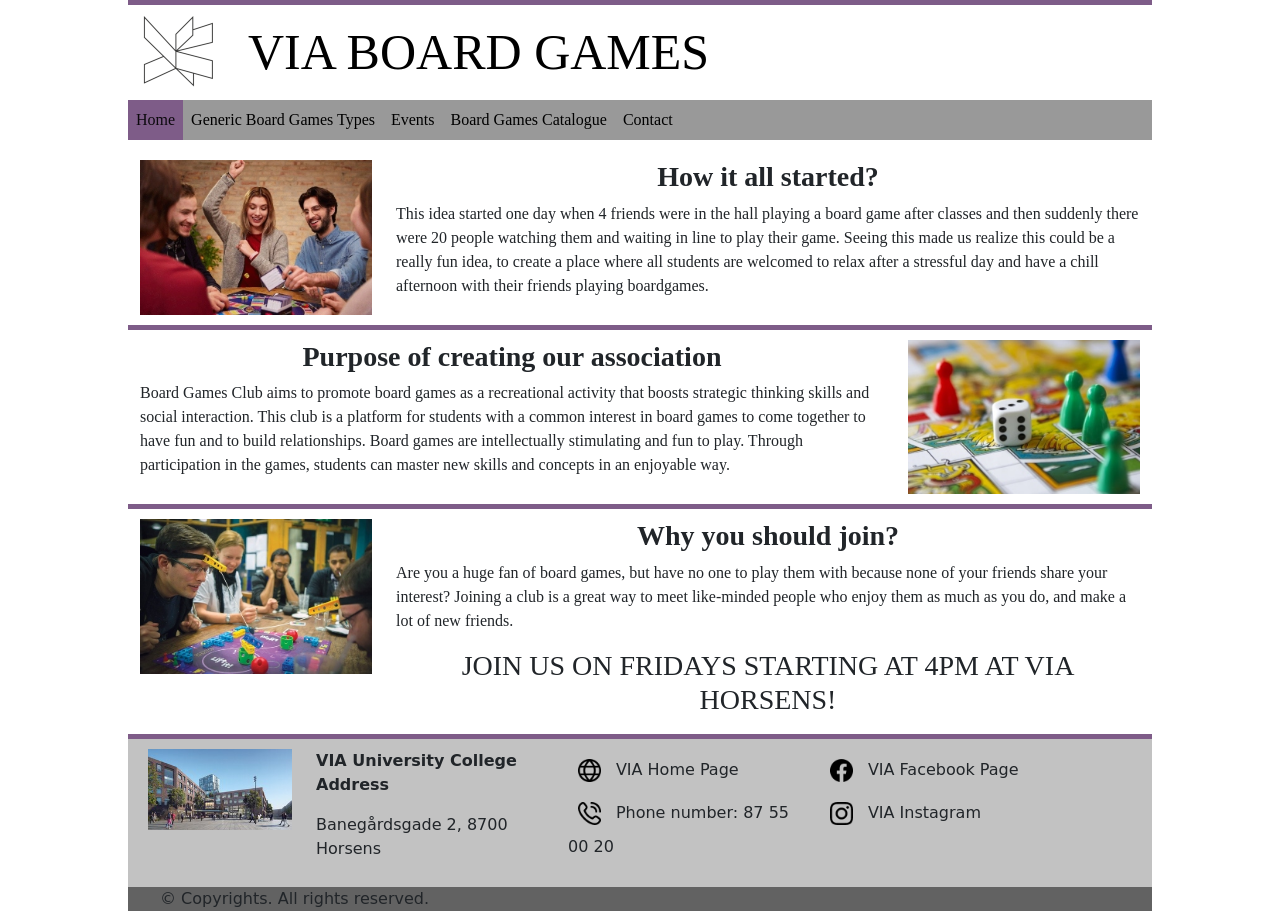
<file: website/index.html>
<!--written by everyone equally-->
<!DOCTYPE html>
<html>

<head>
    <!--setting keyboard type, title of the page-->
    <meta charset="utf-8">
    <title>VIA Board Games</title>
    <!--setting the initial scale to display the page at 100% width of the browser-->
    <meta name="viewport" content="width=device-width, initial-scale=1">
    <!--connecting html file with css files that contains styling of this page and bootstrap facilities-->
    <link href="css/bootstrap.min.css" type="text/css" rel="stylesheet">
    <link href="css/styles.css" type="text/css" rel="stylesheet"/>
    <!--connecting html file with javascript file-->
    <script src="js/bootstrap.bundle.min.js"></script>
</head>

    <body>
        <!--creating div with class="main" that contains all of the things included on the page-->
        <div id="main">
            <!--creating div with id="header" that contains the header of the page with logo, name and navigation button-->
            <div id="header">
                <!--creating div with class="d-none d-lg-block" that hides this div on smaller screens-->
                <div class="d-none d-lg-block">
                    <!--creating div with id="headercomputerflexbox" and class="d-none d-lg-block" that hides this div on smaller screens-->
                    <div id="headercomputerflexbox">
                        <!--creating div logo and setting class="d-none d-lg-block" that hides this div on smaller screens-->
                        <div class="d-none d-lg-block">
                            <img id="mainlogo" src="images/logo.png" alt="Logo">
                        </div>
                        <!--creating div for the title and setting id="title" and class="d-none d-lg-block" that hides this div on smaller screens-->
                        <div id="title" class="d-none d-lg-block">
                            <p>VIA BOARD GAMES</p>
                        </div>
                    </div>
                </div>
                <!--collapsible navigation bar with links to the other pages-->
                <nav class="navbar navbar-expand-lg navbar-light fixed-top">
                    <div class="container-fluid">
                    <a class="navbar-brand" href="https://en.via.dk/">
                        <!--div for smaller logo-->
                        <div id="logo">
                            <img src="images/logo.png" alt="Avatar Logo" style="width:40px;"> 
                            <a>VIA Board Games</a>
                        </div>
                    </a>
                    <button class="navbar-toggler" type="button" data-bs-toggle="collapse" data-bs-target="#collapsibleNavbar">
                        <span class="navbar-toggler-icon"></span>
                    </button>
                    <div class="collapse navbar-collapse" id="collapsibleNavbar">
                        <ul class="navbar-nav">
                        <li class="nav-item">
                            <a class="nav-link active" href="index.html">Home</a>
                        </li>
                        <li class="nav-item">
                            <a class="nav-link" href="types.html">Generic Board Games Types</a>
                        </li>
                        <li class="nav-item">
                            <a class="nav-link" href="events.html">Events</a>
                        </li>
                        <li class="nav-item">
                            <a class="nav-link" href="catalogue.html">Board Games Catalogue</a>
                        </li>
                        <li class="nav-item">
                            <a class="nav-link" href="contact.html">Contact</a>
                        </li>
                        </ul>
                    </div>
                    </div>
                </nav>
            </div>

            <!--creating div with class="container" that allows us to use bootstrap facilities like rows and columns-->
            <div class="container">
                <!--creating div with class row and class content-->
                <div class="row content">
                    <!--creating column with width 3 after breaking the large point, before that point it will take 100% of the width of the page width-->
                    <div class="col-lg-3">
                        <!--adding first image-->
                        <img class="picture" src="images/photo1.jpg" alt="How it started?">
                    </div>
                    <!--creating column with width 9 after breaking the large point, before that point it will take 100% of the width of the page width-->
                    <div class="col-lg">
                        <!--putting title and some information inside the paragraph-->
                        <h3><b>How it all started?</b></h3>
                        <p>This idea started one day when 4 friends were in the hall playing a board game after classes and then suddenly there were 20 people watching them and waiting in line to play their game. Seeing this made us realize this could be a really fun idea, to create a place where all students are welcomed to relax after a stressful day and have a chill afternoon with their friends playing boardgames.</p>
                    </div>
                </div>
                <!--creating div with class row and class content-->
                <div class="row content">
                    <!--creating column with width 3 after breaking the large point, before that point it will take 100% of the width of the page width; setting order of the element to 2 after breaking the large point to switch places with the next photo-->
                    <div class="col-lg order-lg-2">
                        <!--adding second image-->
                        <img class="picture" src="images/photo2.jpg" alt="Purpose of creating our association.">
                    </div>
                    <!--creating column with width 9 after breaking the large point, before that point it will take 100% of the width of the page width-->
                    <div class="col-lg-9">
                        <!--putting title and some information inside the paragraph-->
                        <h3><b>Purpose of creating our association</b></h3>
                        <p>Board Games Club aims to promote board games as a recreational activity that boosts strategic thinking skills and social interaction. This club is a platform for students with a common interest in board games to come together to have fun and to build relationships. Board games are intellectually stimulating and fun to play. Through participation in the games, students can master new skills and concepts in an enjoyable way.</p>
                    </div>
                </div>
                <!--creating div with class row and class content-->
                <div class="row content">
                    <!--creating column with width 3 after breaking the large point, before that point it will take 100% of the width of the page width-->
                    <div class="col-lg-3">
                        <!--adding third image-->
                        <img class="picture" src="images/photo3.jpg" alt="Why you should join?">
                    </div>
                    <!--creating column with width 9 after breaking the large point, before that point it will take 100% of the width of the page width-->
                    <div class="col-lg">
                        <!--putting title and some information inside the paragraph-->
                        <h3><b>Why you should join?</b></h3>
                        <p>Are you a huge fan of board games, but have no one to play them with because none of your friends share your interest? Joining a club is a great way to meet like-minded people who enjoy them as much as you do, and make a lot of new friends.</p>
                        <h3>JOIN US ON FRIDAYS STARTING AT 4PM AT VIA HORSENS!</h3>
                    </div>
                </div>
            </div>
        </div>
        <!--creating div with class="container" (that allows us to use bootstrap facilities like rows and columns) and class="footer"-->
        <div class="container footer">
            <!--creating div with class row-->
            <div class="row">
                <!--creating div with width 2 after breaking the large point, before that point it will take 100% of the width of the page width; setting another class="viaphoto"-->
                <div class="col-lg-2 viaphoto">
                    <!--adding via image-->
                    <img src="images/VIA.jpg" alt="VIA University College Horsens">
                </div>
                <!--creating div with width 3 after breaking the large point, before that point it will take 100% of the width of the page width-->
                <div class="col-lg-3">
                    <!--some information inside the paragraphs-->
                    <p><b>VIA University College Address</b></p>
                    <p>Banegårdsgade 2, 8700 Horsens
                </div>
                <!--creating div with width 3 after breaking the large point, before that point it will take 100% of the width of the page width-->
                <div class="col-lg-3">
                    <!--creating div with class row-->
                    <div class="row">
                        <!--creating div with class col-->
                        <div class="col">
                            <!--some information and links inside the anchors-->
                            <a href="https://en.via.dk/about-via"><img class="contact" src="images/globe.png"></a>
                            <a>VIA Home Page</a>
                        </div>
                    </div>
                    <!--creating div with class row-->
                    <div class="row">
                        <!--creating div with class col-->
                        <div class="col">
                            <!--some information and links inside the anchors-->
                            <a><img class="contact" src="images/phone.png"></a>
                            <a>Phone number: 87 55 00 20</a>
                        </div>
                    </div>
                </div>
                <!--creating div with width 3 after breaking the large point, before that point it will take 100% of the width of the page width-->
                <div class="col-lg-3">
                    <!--creating div with class row-->
                    <div class="row">
                        <!--creating div with class col-->
                        <div class="col">
                            <!--some information and links inside the anchors-->
                            <a href="https://www.facebook.com/VIAUniversityCollegeInternational/"><img class="contact" src="images/facebook.png"></a>
                            <a>VIA Facebook Page</a>
                        </div>
                    </div>
                    <!--creating div with class row-->
                    <div class="row">
                        <!--creating div with class col-->
                        <div class="col">
                            <!--some information and links inside the anchors-->
                            <a href="https://www.instagram.com/accounts/login/?next=%2Fviauniversitycollege%2F"><img class="contact" src="images/instagram.png"></a>
                            <a>VIA Instagram</a>
                        </div>
                    </div>
                </div>
            </div>
        </div>
        <!--creating div with class="container" (that allows us to use bootstrap facilities like rows and columns) and with class copyrightscontainer-->
        <div class="container copyrightscontainer">
            <!--creating div with class row and class copyrights-->
            <div class="row copyrights">
                <!--copyrights-->
                <a>&copy; Copyrights. All rights reserved.</a>
            </div>
        </div>
        
    </body>

</html>
</file>
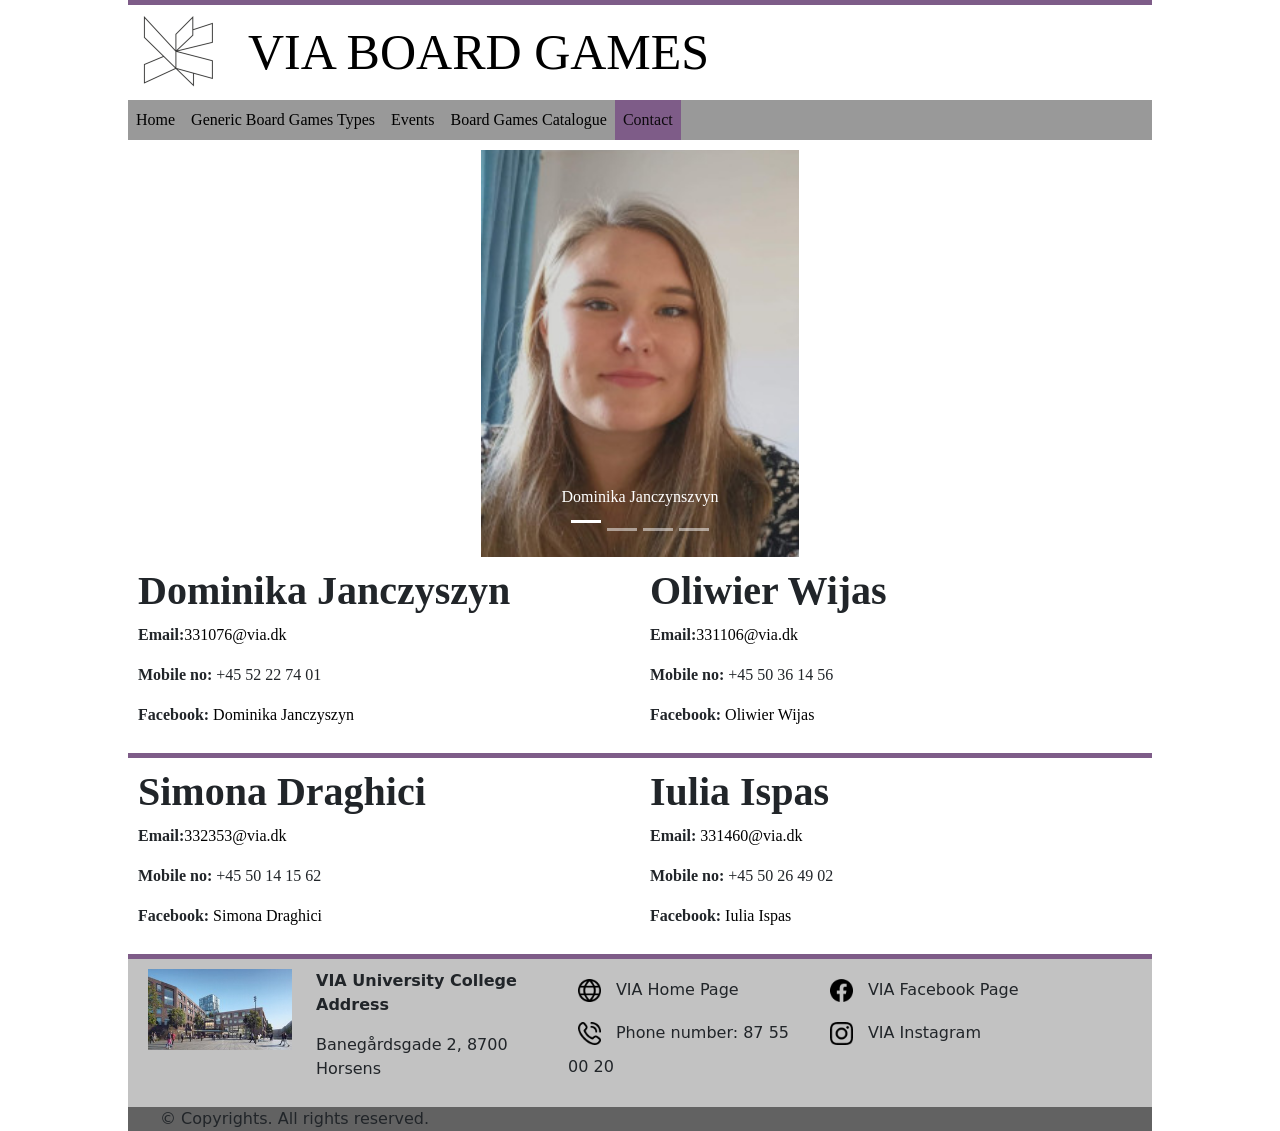
<file: website/contact.html>
<!--written by Iulia Ispas-->
<!DOCTYPE html>
<html>

<head>
    <!--setting keyboard type, title of the page-->
    <meta charset="utf-8">
    <title>VIA Board Games</title>
    <!--setting the initial scale to display the page at 100% width of the browser-->
    <meta name="viewport" content="width=device-width, initial-scale=1">
    <!--connecting html file with css files that contains styling of this page and bootstrap facilities-->
    <link href="css/bootstrap.min.css" type="text/css" rel="stylesheet">
    <link href="css/contact.css" type="text/css" rel="stylesheet"/>
    <link href="css/styles.css" type="text/css" rel="stylesheet"/>
    <!--connecting html file with javascript file-->
    <script src="js/bootstrap.bundle.min.js"></script>
</head>

<body>
    <!--creating div with class="main" that contains all of the things included on the page-->
    <div id="main">
        <!--creating div with id="header" that contains the header of the page with logo, name and navigation button-->
        <div id="header">
            <!--creating div with class="d-none d-lg-block" that hides this div on smaller screens-->
            <div class="d-none d-lg-block">
                <!--creating div with id="headercomputerflexbox" and class="d-none d-lg-block" that hides this div on smaller screens-->
                <div id="headercomputerflexbox">
                    <!--creating div logo and setting class="d-none d-lg-block" that hides this div on smaller screens-->
                    <div class="d-none d-lg-block">
                        <img id="mainlogo" src="images/logo.png" alt="Logo">
                    </div>
                    <!--creating div for the title and setting id="title" and class="d-none d-lg-block" that hides this div on smaller screens-->
                    <div id="title" class="d-none d-lg-block">
                        <p>VIA BOARD GAMES</p>
                    </div>
                </div>
            </div>
            <!--collapsible navigation bar with links to the other pages-->
            <nav class="navbar navbar-expand-lg navbar-light fixed-top">
                <div class="container-fluid">
                <a class="navbar-brand" href="https://en.via.dk/">
                    <!--div for smaller logo-->
                    <div id="logo">
                        <img src="images/logo.png" alt="Avatar Logo" style="width:40px;"> 
                        <a>VIA Board Games</a>
                    </div>
                </a>
                <button class="navbar-toggler" type="button" data-bs-toggle="collapse" data-bs-target="#collapsibleNavbar">
                    <span class="navbar-toggler-icon"></span>
                </button>
                <div class="collapse navbar-collapse" id="collapsibleNavbar">
                    <ul class="navbar-nav">
                    <li class="nav-item">
                        <a class="nav-link" href="index.html">Home</a>
                    </li>
                    <li class="nav-item">
                        <a class="nav-link" href="types.html">Generic Board Games Types</a>
                    </li>
                    <li class="nav-item">
                        <a class="nav-link" href="events.html">Events</a>
                    </li>
                    <li class="nav-item">
                        <a class="nav-link" href="catalogue.html">Board Games Catalogue</a>
                    </li>
                    <li class="nav-item">
                        <a class="nav-link active" href="contact.html">Contact</a>
                    </li>
                    </ul>
                </div>
                </div>
            </nav>
        </div>
        <div class="container">
            <div class="row">
                <div class="col-8 col-lg-4 offset-2 offset-lg-4" id="pictures">
                    <!-- Carousel -->
                    <div id="demo" class="carousel slide" data-bs-ride="carousel">

                        <!-- Indicators/dots -->
                        <div class="carousel-indicators">
                            <button type="button" data-bs-target="#demo" data-bs-slide-to="0" class="active"></button>
                            <button type="button" data-bs-target="#demo" data-bs-slide-to="1"></button>
                            <button type="button" data-bs-target="#demo" data-bs-slide-to="2"></button>
                            <button type="button" data-bs-target="#demo" data-bs-slide-to="3"></button>

                        </div>

                        <!-- The slideshow/carousel -->
                        <div class="carousel-inner">
                            <div class="carousel-item active">
                                <img class="images" src="images/Dominika.jpg" alt="Oliwier" class="d-block w-100">
                                <div class="carousel-caption">
                                    <p>Dominika Janczynszvyn</p>
                                </div>
                            </div>
                            <div class="carousel-item">
                                <img class="images" src="images/Oliwier.jpg" alt="Dominika" class="d-block w-100">
                                <div class="carousel-caption">
                                    <p>Oliwier Wijas</p>
                                </div>
                            </div>
                            <div class="carousel-item">
                                <img class="images" src="images/Simo.jpg" alt="Simona" class="d-block w-100">
                                <div class="carousel-caption">
                                    <p>Simona Draghici</p>
                                </div>
                            </div>
                            <div class="carousel-item">
                                <img class="images" src="images/Iulia.jpg" alt="Iulia" class="d-block w-100">
                                <div class="carousel-caption">
                                    <p>Iulia Ispas</p>
                                </div>
                            </div>
                        </div>
                    </div>
                </div>
                <div class="col-md-5"></div>
            </div>
            <div class="row" id="rowborder2">
                <div class="col-md-6 person">
                    <h1><b>Dominika Janczyszyn</b></h1>
                    <p>
                        <b>Email:</b><a href="mailto:331076@via.dk">331076@via.dk</a>
                    </p>
                    <p><b>Mobile no:</b> +45 52 22 74 01</p>
                    <p>
                        <b>Facebook: </b>
                        <a href="https://www.facebook.com/dominika.janczyszyn.1">Dominika Janczyszyn</a>
                    </p>
                </div>
                <div class="col-md-6 person">
                    <h1><b>Oliwier Wijas</b></h1>
                    <p>
                        <b>Email:</b><a href="mailto:331106@via.dk">331106@via.dk</a>
                    </p>
                    <p><b>Mobile no:</b> +45 50 36 14 56</p>
                    <p>
                        <b>Facebook:</b>
                        <a href="https://www.facebook.com/oliwier.wijas.1">Oliwier Wijas</a>
                    </p>
                </div>
            </div>
            <div class="row" id="rowborder">
                <div class="col-md-6 person">
                    <h1><b>Simona Draghici</b></h1>
                    <p>
                        <b>Email:</b><a href="mailto:332353@via.dk">332353@via.dk</a>
                    </p>
                    <p><b>Mobile no:</b> +45 50 14 15 62</p>
                    <p>
                        <b>Facebook:</b>
                        <a href="https://www.facebook.com/simona.draghici.92">Simona Draghici</a>
                    </p>
                </div>
                <div class="col-md-6 person">
                    <h1><b>Iulia Ispas</b></h1>
                    <p>
                        <b>Email:</b>
                        <a href="mailto:331460@via.dk">331460@via.dk</a>
                    </p>
                    <p><b>Mobile no:</b> +45 50 26 49 02</p>
                    <p>
                        <b>Facebook:</b>
                        <a class="sameline" href="https://www.facebook.com/iulia.ispas.3"> Iulia Ispas</a>
                    </p>
                </div>
            </div>
        </div>
    </div>
    <div class="container footer">
        <!--creating div with class row-->
        <div class="row">
            <!--creating div with width 2 after breaking the large point, before that point it will take 100% of the width of the page width; setting another class="viaphoto"-->
            <div class="col-lg-2 viaphoto">
                <!--adding via image-->
                <img src="images/VIA.jpg" alt="VIA University College Horsens">
            </div>
            <!--creating div with width 3 after breaking the large point, before that point it will take 100% of the width of the page width-->
            <div class="col-lg-3">
                <!--some information inside the paragraphs-->
                <p><b>VIA University College Address</b></p>
                <p>Banegårdsgade 2, 8700 Horsens
            </div>
            <!--creating div with width 3 after breaking the large point, before that point it will take 100% of the width of the page width-->
            <div class="col-lg-3">
                <!--creating div with class row-->
                <div class="row">
                    <!--creating div with class col-->
                    <div class="col">
                        <!--some information and links inside the anchors-->
                        <a href="https://en.via.dk/about-via"><img class="contact" src="images/globe.png"></a>
                        <a>VIA Home Page</a>
                    </div>
                </div>
                <!--creating div with class row-->
                <div class="row">
                    <!--creating div with class col-->
                    <div class="col">
                        <!--some information and links inside the anchors-->
                        <a><img class="contact" src="images/phone.png"></a>
                        <a>Phone number: 87 55 00 20</a>
                    </div>
                </div>
            </div>
            <!--creating div with width 3 after breaking the large point, before that point it will take 100% of the width of the page width-->
            <div class="col-lg-3">
                <!--creating div with class row-->
                <div class="row">
                    <!--creating div with class col-->
                    <div class="col">
                        <!--some information and links inside the anchors-->
                        <a href="https://www.facebook.com/VIAUniversityCollegeInternational/"><img class="contact" src="images/facebook.png"></a>
                        <a>VIA Facebook Page</a>
                    </div>
                </div>
                <!--creating div with class row-->
                <div class="row">
                    <!--creating div with class col-->
                    <div class="col">
                        <!--some information and links inside the anchors-->
                        <a href="https://www.instagram.com/accounts/login/?next=%2Fviauniversitycollege%2F"><img class="contact" src="images/instagram.png"></a>
                        <a>VIA Instagram</a>
                    </div>
                </div>
            </div>
        </div>
    </div>
        <!--creating div with class="container" (that allows us to use bootstrap facilities like rows and columns) and with class copyrightscontainer-->
        <div class="container copyrightscontainer">
            <!--creating div with class row and class copyrights-->
            <div class="row copyrights">
                <!--copyrights-->
                <a>&copy; Copyrights. All rights reserved.</a>
            </div>
        </div>
</body>

</html>
</file>
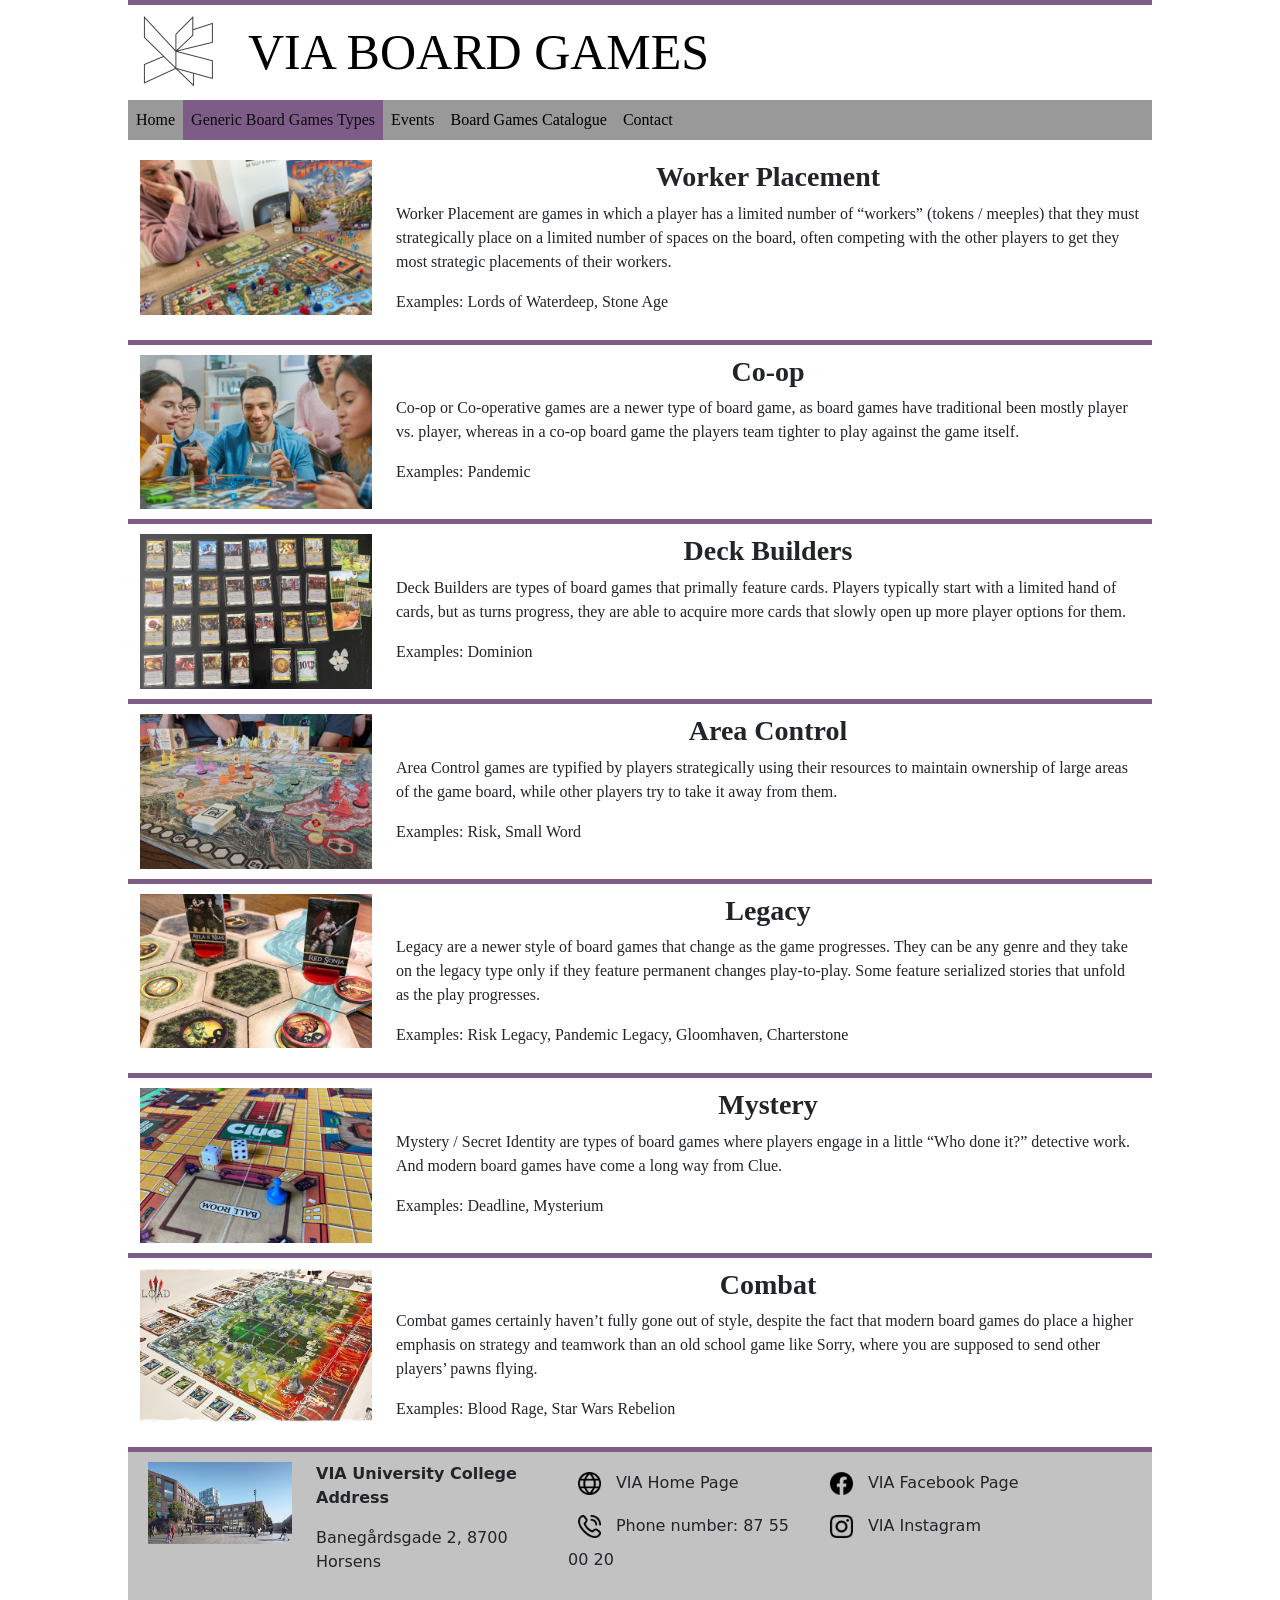
<file: website/types.html>
<!--written by Dominika Janczyszyn-->
<!DOCTYPE html>
<html>

<head>
    <!--setting keyboard type, title of the page-->
    <meta charset="utf-8">
    <title>VIA Board Games</title>
    <!--setting the initial scale to display the page at 100% width of the browser-->
    <meta name="viewport" content="width=device-width, initial-scale=1">
    <!--connecting html file with css files that contains styling of this page and bootstrap facilities-->
    <link href="css/bootstrap.min.css" type="text/css" rel="stylesheet">
    <link href="css/styles.css" type="text/css" rel="stylesheet" />
    <!--connecting html file with javascript file-->
    <script src="js/bootstrap.bundle.min.js"></script>
</head>

<body>
    <!--creating div with class="main" that contains all of the things included on the page-->
    <div id="main">
        <!--creating div with id="header" that contains the header of the page with logo, name and navigation button-->
        <div id="header">
            <!--creating div with class="d-none d-lg-block" that hides this div on smaller screens-->
            <div class="d-none d-lg-block">
                <!--creating div with id="headercomputerflexbox" and class="d-none d-lg-block" that hides this div on smaller screens-->
                <div id="headercomputerflexbox">
                    <!--creating div logo and setting class="d-none d-lg-block" that hides this div on smaller screens-->
                    <div class="d-none d-lg-block">
                        <img id="mainlogo" src="images/logo.png" alt="Logo">
                    </div>
                    <!--creating div for the title and setting id="title" and class="d-none d-lg-block" that hides this div on smaller screens-->
                    <div id="title" class="d-none d-lg-block">
                        <p>VIA BOARD GAMES</p>
                    </div>
                </div>
            </div>
            <!--collapsible navigation bar with links to the other pages-->
            <nav class="navbar navbar-expand-lg navbar-light fixed-top">
                <div class="container-fluid">
                    <a class="navbar-brand" href="https://en.via.dk/">
                        <!--div for smaller logo-->
                        <div id="logo">
                            <img src="images/logo.png" alt="Avatar Logo" style="width:40px;">
                            <a>VIA Board Games</a>
                        </div>
                    </a>
                    <button class="navbar-toggler" type="button" data-bs-toggle="collapse"
                        data-bs-target="#collapsibleNavbar">
                        <span class="navbar-toggler-icon"></span>
                    </button>
                    <div class="collapse navbar-collapse" id="collapsibleNavbar">
                        <ul class="navbar-nav">
                            <li class="nav-item">
                                <a class="nav-link" href="index.html">Home</a>
                            </li>
                            <li class="nav-item">
                                <a class="nav-link active" href="types.html">Generic Board Games Types</a>
                            </li>
                            <li class="nav-item">
                                <a class="nav-link" href="events.html">Events</a>
                            </li>
                            <li class="nav-item">
                                <a class="nav-link" href="catalogue.html">Board Games Catalogue</a>
                            </li>
                            <li class="nav-item">
                                <a class="nav-link" href="contact.html">Contact</a>
                            </li>
                        </ul>
                    </div>
                </div>
            </nav>
        </div>

        <!--creating div with class="container" that allows us to use bootstrap facilities like rows and columns-->
        <div class="container">
            <!--creating div with class row and class content-->
            <div class="row content">
                <!--creating column with width 3 after breaking the large point, before that point it will take 100% of the width of the page width-->
                <div class="col-lg-3">
                    <!--adding image-->
                    <img class="picture" src="images/worker.png" alt="Worker Placement board game">
                </div>
                <!--creating column with width 9 after breaking the large point, before that point it will take 100% of the width of the page width-->
                <div class="col-lg">
                    <!--putting title and some information inside the paragraph-->
                    <h3><b>Worker Placement</b></h3>
                    <p>Worker Placement are games in which a player has a limited number of “workers” (tokens / meeples)
                        that they must strategically place on a limited number of spaces on the board, often competing
                        with the other players to get they most strategic placements of their workers.</p>
                    <p>Examples: Lords of Waterdeep, Stone Age </p>
                </div>
            </div>
            <!--creating div with class row and class content-->
            <div class="row content">
                <!--creating column with width 3 after breaking the large point, before that point it will take 100% of the width of the page width-->
                <div class="col-lg">
                    <!--adding image-->
                    <img class="picture" src="images/coop.jpg" alt="Co-op board game">
                </div>
                <!--creating column with width 9 after breaking the large point, before that point it will take 100% of the width of the page width-->
                <div class="col-lg-9">
                    <!--putting title and some information inside the paragraph-->
                    <h3><b>Co-op</b></h3>
                    <p>Co-op or Co-operative games are a newer type of board game, as board games have traditional been
                        mostly player vs. player, whereas in a co-op board game the players team tighter to play against
                        the game itself.</p>
                    <p>Examples: Pandemic</p>
                </div>
            </div>
            <!--creating div with class row and class content-->
            <div class="row content">
                <!--creating column with width 3 after breaking the large point, before that point it will take 100% of the width of the page width-->
                <div class="col-lg-3">
                    <!--adding image-->
                    <img class="picture" src="images/deckbuilder.jpg" alt="DeckBuilder board game">
                </div>
                <!--creating column with width 9 after breaking the large point, before that point it will take 100% of the width of the page width-->
                <div class="col-lg">
                    <!--putting title and some information inside the paragraph-->
                    <h3><b>Deck Builders</b></h3>
                    <p>Deck Builders are types of board games that primally feature cards. Players typically start with
                        a limited hand of cards, but as turns progress, they are able to acquire more cards that slowly
                        open up more player options for them.</p>
                    <p>Examples: Dominion</p>
                </div>
            </div>
            <!--creating div with class row and class content-->
            <div class="row content">
                <!--creating column with width 3 after breaking the large point, before that point it will take 100% of the width of the page width-->
                <div class="col-lg-3">
                    <!--adding image-->
                    <img class="picture" src="images/areacontrol.jpg" alt="Area Control board game">
                </div>
                <!--creating column with width 9 after breaking the large point, before that point it will take 100% of the width of the page width-->
                <div class="col-lg">
                    <!--putting title and some information inside the paragraph-->
                    <h3><b>Area Control</b></h3>
                    <p>Area Control games are typified by players strategically using their resources to maintain
                        ownership of large areas of the game board, while other players try to take it away from them.
                    </p>
                    <p>Examples: Risk, Small Word</p>
                </div>
            </div>
            <!--creating div with class row and class content-->
            <div class="row content">
                <!--creating column with width 3 after breaking the large point, before that point it will take 100% of the width of the page width-->
                <div class="col-lg-3">
                    <!--adding image-->
                    <img class="picture" src="images/legacy.jpg" alt="Legacy board game">
                </div>
                <!--creating column with width 9 after breaking the large point, before that point it will take 100% of the width of the page width-->
                <div class="col-lg">
                    <!--putting title and some information inside the paragraph-->
                    <h3><b>Legacy</b></h3>
                    <p>Legacy are a newer style of board games that change as the game progresses. They can be any genre
                        and they take on the legacy type only if they feature permanent changes play-to-play. Some
                        feature serialized stories that unfold as the play progresses.</p>
                    <p>Examples: Risk Legacy, Pandemic Legacy, Gloomhaven, Charterstone</p>
                </div>
            </div>
            <!--creating div with class row and class content-->
            <div class="row content">
                <!--creating column with width 3 after breaking the large point, before that point it will take 100% of the width of the page width-->
                <div class="col-lg-3">
                    <!--adding image-->
                    <img class="picture" src="images/mystery.jpg" alt="Mystery board game">
                </div>
                <!--creating column with width 9 after breaking the large point, before that point it will take 100% of the width of the page width-->
                <div class="col-lg">
                    <!--putting title and some information inside the paragraph-->
                    <h3><b>Mystery</b></h3>
                    <p>Mystery / Secret Identity are types of board games where players engage in a little “Who done
                        it?” detective work. And modern board games have come a long way from Clue.</p>
                    <p>Examples: Deadline, Mysterium</p>
                </div>
            </div>
            <!--creating div with class row and class content-->
            <div class="row content">
                <!--creating column with width 3 after breaking the large point, before that point it will take 100% of the width of the page width-->
                <div class="col-lg-3">
                    <!--adding image-->
                    <img class="picture" src="images/combat.jpg" alt="Combat board game">
                </div>
                <!--creating column with width 9 after breaking the large point, before that point it will take 100% of the width of the page width-->
                <div class="col-lg">
                    <!--putting title and some information inside the paragraph-->
                    <h3><b>Combat</b></h3>
                    <p>Combat games certainly haven’t fully gone out of style, despite the fact that modern board games
                        do place a higher emphasis on strategy and teamwork than an old school game like Sorry, where
                        you are supposed to send other players’ pawns flying.</p>
                    <p>Examples: Blood Rage, Star Wars Rebelion </p>
                </div>
            </div>

        </div>
    </div>
    <!--creating div with class="container" (that allows us to use bootstrap facilities like rows and columns) and class="footer"-->
    <div class="container footer">
        <!--creating div with class row-->
        <div class="row">
            <!--creating div with width 2 after breaking the large point, before that point it will take 100% of the width of the page width; setting another class="viaphoto"-->
            <div class="col-lg-2 viaphoto">
                <!--adding via image-->
                <img src="images/VIA.jpg" alt="VIA University College Horsens">
            </div>
            <!--creating div with width 3 after breaking the large point, before that point it will take 100% of the width of the page width-->
            <div class="col-lg-3">
                <!--some information inside the paragraphs-->
                <p><b>VIA University College Address</b></p>
                <p>Banegårdsgade 2, 8700 Horsens
            </div>
            <!--creating div with width 3 after breaking the large point, before that point it will take 100% of the width of the page width-->
            <div class="col-lg-3">
                <!--creating div with class row-->
                <div class="row">
                    <!--creating div with class col-->
                    <div class="col">
                        <!--some information and links inside the anchors-->
                        <a href="https://en.via.dk/about-via"><img class="contact" src="images/globe.png"></a>
                        <a>VIA Home Page</a>
                    </div>
                </div>
                <!--creating div with class row-->
                <div class="row">
                    <!--creating div with class col-->
                    <div class="col">
                        <!--some information and links inside the anchors-->
                        <a><img class="contact" src="images/phone.png"></a>
                        <a>Phone number: 87 55 00 20</a>
                    </div>
                </div>
            </div>
            <!--creating div with width 3 after breaking the large point, before that point it will take 100% of the width of the page width-->
            <div class="col-lg-3">
                <!--creating div with class row-->
                <div class="row">
                    <!--creating div with class col-->
                    <div class="col">
                        <!--some information and links inside the anchors-->
                        <a href="https://www.facebook.com/VIAUniversityCollegeInternational/"><img class="contact"
                                src="images/facebook.png"></a>
                        <a>VIA Facebook Page</a>
                    </div>
                </div>
                <!--creating div with class row-->
                <div class="row">
                    <!--creating div with class col-->
                    <div class="col">
                        <!--some information and links inside the anchors-->
                        <a href="https://www.instagram.com/accounts/login/?next=%2Fviauniversitycollege%2F"><img
                                class="contact" src="images/instagram.png"></a>
                        <a>VIA Instagram</a>
                    </div>
                </div>
            </div>
        </div>
    </div>
    <!--creating div with class="container" (that allows us to use bootstrap facilities like rows and columns) and with class copyrightscontainer-->
    <div class="container copyrightscontainer">
        <!--creating div with class row and class copyrights-->
        <div class="row copyrights">
            <!--copyrights-->
            <a>&copy; Copyrights. All rights reserved.</a>
        </div>
    </div>
</body>

</html>
</file>
<file: website/css/styles.css>
/*written by everyone equally*/
#main
{
    /*setting font family to Century Gothic*/
    font-family: Century Gothic;
}

#header
{
    /*setting position to fixed because we want our header to be always displayed even when we scroll*/
    position: fixed;
     /*setting width and height*/
    width: 80%;
    height: 150px;
    /*setting z-index to 1 because we want to have the header on top when we scroll down*/
    z-index: 3;
}

#mainlogo
{
    /*setting width and height of logo and floating it to left side of the header*/
    float: left;
    width: 100px;
    height: 100px;
    /*setting position to relative and top to -5px, because logo was a little bit to high*/
    position: relative;
    top: -5px;
}

#title
{
    /*changing font family, size and colour of the title*/
    font-family: Candara light;
    font-size:50px;
    color: black;
    /*setting height*/
    height:50px;
    /*setting margins to have our title in the good place*/
    margin-top: -30px;
    margin-left: 20px;
}

.content {
    /*adding border to separate each section*/
    border-bottom: 5px solid #7e5c88;
    /*adding padding top and bottom to make a gap between sections*/
    padding-top: 10px;
    padding-bottom: 10px;
}

img {
    /*setting the width of all images to 100% to automatically resize them when you resize the browser*/
    width: 100%;
    /*setting height to auto to be always proportional to the width*/
    height: auto;
}

h3 {
    /*aligning text to the center in all h3 elements*/
    text-align: center;
}

.footer {
    /*adding background colour and padding to the footer*/
    background-color: #c2c2c2;
    padding: 10px 20px;
}

.copyrights {
    /*adding background colour and padding to the copyrights*/
    background-color: #626262;
    padding: 0px 20px;
}


/*setting how page should look like on smaller devices*/
@media screen and (max-width: 992px)
{
    .navbar {
        /*setting background colour of the navigation bar*/
        background-color: #999999;
    }

    #main {
        /*setting width to 100% and height to auto to be always proportional to the width and margin to auto to have page in center of the browser*/
        width: 100%;
        height: auto;
        margin: auto;
    }

    #logo {
        /*setting display to flex*/
        display: flex;
        /*setting position to absolute and floating left*/
        position: absolute;
        float: left;
        /*aligning logo and title to the left*/
        align-self: flex-start;
        /*aligning title to the center*/
        align-items: center;
        /*setting margin to -0.7% to have text perfectly in the middle*/
        margin-top: -0.7%;
    }

    #headercomputer {
        /*hiding part of the header that should be displayed only on bigger devices*/
        display: none;
    }

    .nav-link {
        /*changing colour of links to black*/
        color: black;
    }

    .picture {
        /*adding bottom margin to the pictures to make add a gap between sections*/
        margin-bottom: 10px;
    }

    .container {
        /*setting position to relative and top to 60px to move everything down, because it was hidden behind header (because it has position fixed)*/
        position: relative;
        top: 60px;
    }

    .contact {
        /*setting contacts width to 5% and height to auto*/
        width: 5%;
        height: auto;
        /*adding margin top and bottom to make it look better*/
        margin-bottom: 5px;
        margin-right: 10px;
    }

    .viaphoto {
        /*hiding the via photo on smaller devices*/
        display: none;
    }
}

/*setting how page should look like on bigger devices*/
@media screen and (min-width: 992px)
{
    #main {
        /*setting width to 80% and height to auto to be always proportional to the width and margin to auto to have page in center of the browser*/
        width: 80%;
        height: auto;
        margin: auto;
    }
    .navbar {
        /*setting background colour, width, margins*/
        background-color: #999999;
        width: 80%;
        margin: auto;
        /*moving 100px down to make if under logo and title*/
        top: 100px;
    }
    #logo {
        /*hiding logo on the navigation bar*/
        display: none;
    } 
    #headercomputerflexbox {
        /*setting display to flex and aligning items to center to have the title in the middle*/
        display: flex;
        align-items: center;
        /*adding border on top*/
        border-top: 5px solid #7e5c88;
        /*setting background colour to white, because when we scrolled down other features were visible behind logo and the title*/
        background-color: white;
    }
    .nav-link {
        /*changing colour of navigation bar links to black and adding margins to center them*/
        margin: -8px 0px -8px 0px;
        color: black;
    }
    .nav-link:hover{
        /*changing colour of navigation bar links when we hover on them and adding margins to center them*/
        background-color: #c2c2c2;
        margin: -8px 0px -8px 0px;
    }
    .active {
        /*changing colour of the active button and adding margins to center it*/
        background-color: #7e5c88;
        margin: -8px 0px -8px 0px;
    }
    .active:hover{
        /*changing colour of the active button when we hover on it and adding margins to center it*/
        background-color: #9875a2;
        margin: -8px 0px -8px 0px;
    }
    .navbar-collapse {
        /*adding margin left to move all of the buttons to the left*/
        margin-left: -28px;
    }
    .container {
        /*setting position to relative and top to 150px to move everything down, because it was hidden behind header (because it has position fixed)*/
        position: relative;
        top: 150px;
    }
    .contact {
        /*setting width, height and margins*/
        width: 10%;
        height: auto;
        margin: 10px 10px;
    }
    .footer {
        /*setting width to 80% to make footer has the same width as the rest of the page*/
        width: 80%;
    }
    .copyrightscontainer {
        /*setting width to 80% to make copyrights div has the same width as the rest of the page*/
        width: 80%;
    }
}
</file>
<file: website/css/contact.css>
/*written by Iulia Ispas*/

a {
    text-decoration: none;
    color: black;
}

a:hover {
    color: #7e5c88;
}

@media screen and (max-width: 992px)
{
    .person
    {   
        /*adding some lines for delimitate the rows*/
        border-bottom: 5px solid #7e5c88;
    }
}

@media screen and (min-width: 992px)
{
    .person
    {   
        /*adding some lines for delimitate the rows*/
        border-bottom: 5px solid #7e5c88;
        padding: 10px;
    }
}
</file>
